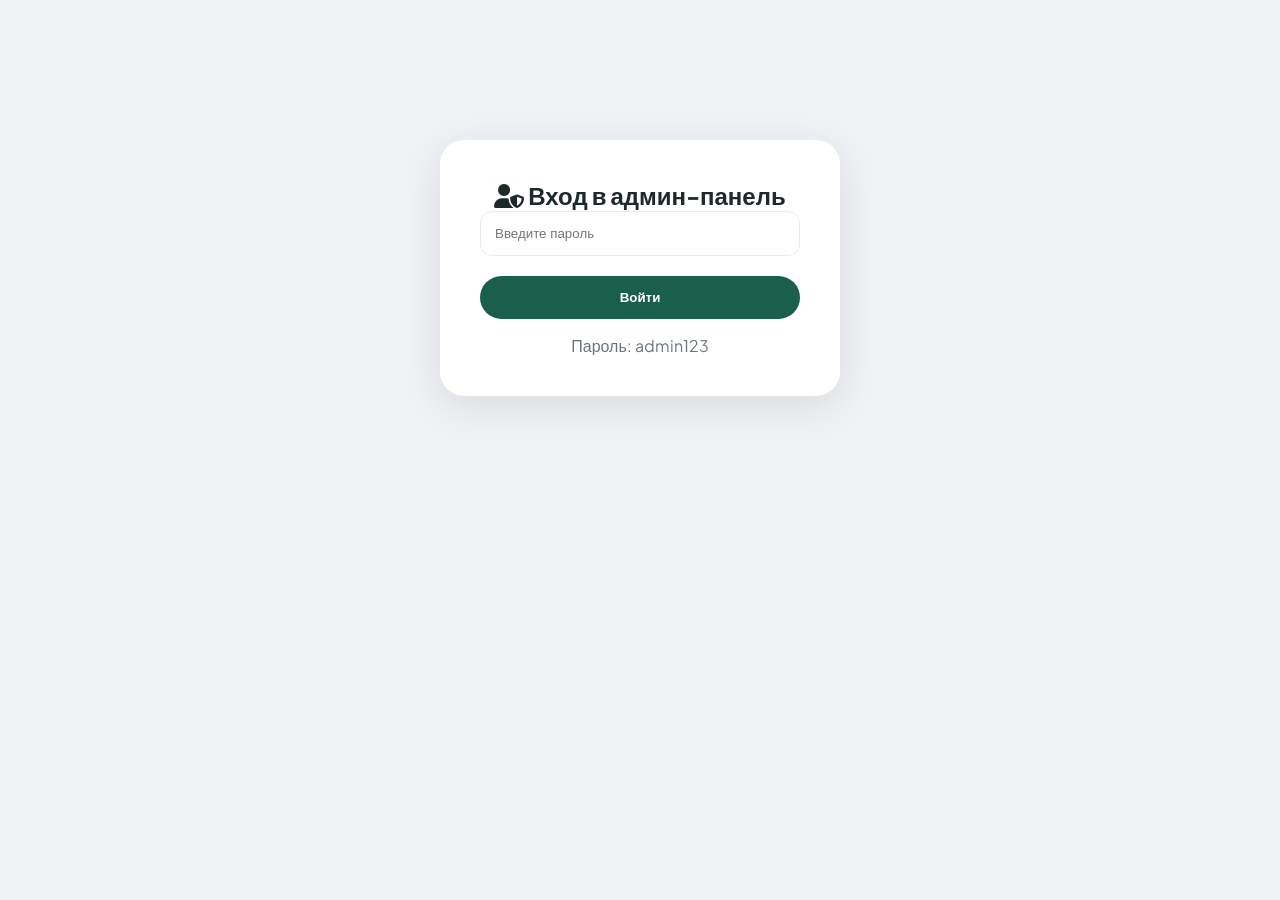
<file: admin.html>
<!DOCTYPE html>
<html lang="ru">
<head>
    <meta charset="UTF-8">
    <meta name="viewport" content="width=device-width, initial-scale=1.0">
    <title>Админ-панель WHIEDA VikVik</title>
    <link href="https://fonts.googleapis.com/css2?family=Plus+Jakarta+Sans:wght@300;400;500;600;700;800&display=swap" rel="stylesheet">
    <link rel="stylesheet" href="https://cdnjs.cloudflare.com/ajax/libs/font-awesome/6.0.0-beta3/css/all.min.css">
    <style>
        * { margin: 0; padding: 0; box-sizing: border-box; }
        body {
            font-family: 'Plus Jakarta Sans', sans-serif;
            background: #f0f2f5;
            color: #1e2a2a;
        }
        .admin-container { max-width: 1400px; margin: 0 auto; padding: 40px 24px; }
        .admin-header {
            display: flex;
            justify-content: space-between;
            align-items: center;
            margin-bottom: 32px;
            padding-bottom: 20px;
            border-bottom: 2px solid #e9ecef;
        }
        .admin-header h1 { font-size: 1.8rem; color: #1a5f4b; }
        .logout-btn {
            background: #e74c3c;
            color: white;
            border: none;
            padding: 10px 24px;
            border-radius: 50px;
            cursor: pointer;
            font-weight: 600;
        }
        .login-section {
            background: white;
            border-radius: 24px;
            padding: 40px;
            max-width: 400px;
            margin: 100px auto;
            text-align: center;
            box-shadow: 0 10px 40px rgba(0,0,0,0.1);
        }
        .login-section input {
            width: 100%;
            padding: 14px;
            border: 1px solid #e9ecef;
            border-radius: 12px;
            margin-bottom: 20px;
        }
        .login-section button {
            width: 100%;
            background: #1a5f4b;
            color: white;
            border: none;
            padding: 14px;
            border-radius: 50px;
            font-weight: 600;
            cursor: pointer;
        }
        .admin-panel { display: none; }
        
        .admin-tabs {
            display: flex;
            gap: 8px;
            margin-bottom: 24px;
            border-bottom: 2px solid #e9ecef;
            padding-bottom: 12px;
            flex-wrap: wrap;
        }
        .tab-btn {
            background: none;
            border: none;
            padding: 10px 24px;
            cursor: pointer;
            font-weight: 600;
            color: #6c757d;
            border-radius: 50px;
            transition: all 0.3s;
        }
        .tab-btn.active {
            background: #1a5f4b;
            color: white;
        }
        
        .tab-content { display: none; }
        .tab-content.active { display: block; }
        
        .admin-actions {
            display: flex;
            justify-content: space-between;
            margin-bottom: 24px;
            flex-wrap: wrap;
            gap: 16px;
        }
        .add-product-btn {
            background: #1a5f4b;
            color: white;
            border: none;
            padding: 12px 24px;
            border-radius: 50px;
            cursor: pointer;
        }
        
        .products-table, .users-table {
            background: white;
            border-radius: 20px;
            overflow-x: auto;
            box-shadow: 0 4px 12px rgba(0,0,0,0.05);
        }
        table { width: 100%; border-collapse: collapse; }
        th {
            background: #f8f9fa;
            padding: 16px;
            text-align: left;
            color: #1a5f4b;
        }
        td { padding: 16px; border-bottom: 1px solid #e9ecef; }
        .product-img { width: 50px; height: 50px; border-radius: 10px; object-fit: cover; }
        
        .edit-btn, .delete-btn, .view-btn {
            background: none;
            border: none;
            width: 32px;
            height: 32px;
            border-radius: 8px;
            cursor: pointer;
        }
        .edit-btn { color: #1a5f4b; }
        .delete-btn { color: #e74c3c; }
        .view-btn { color: #17a2b8; }
        
        .user-status {
            padding: 4px 8px;
            border-radius: 20px;
            font-size: 0.7rem;
            font-weight: 600;
        }
        .user-status.active { background: #d4edda; color: #155724; }
        .user-status.banned { background: #f8d7da; color: #721c24; }
        
        .modal {
            display: none;
            position: fixed;
            top: 0;
            left: 0;
            width: 100%;
            height: 100%;
            background: rgba(0,0,0,0.5);
            z-index: 1000;
            justify-content: center;
            align-items: center;
        }
        .modal-content {
            background: white;
            border-radius: 24px;
            max-width: 700px;
            width: 90%;
            max-height: 85vh;
            overflow-y: auto;
        }
        .modal-header {
            display: flex;
            justify-content: space-between;
            padding: 20px 24px;
            border-bottom: 1px solid #e9ecef;
        }
        .modal-body { padding: 24px; }
        .modal-footer {
            padding: 16px 24px;
            border-top: 1px solid #e9ecef;
            display: flex;
            justify-content: flex-end;
            gap: 12px;
        }
        .close-modal {
            background: none;
            border: none;
            font-size: 1.5rem;
            cursor: pointer;
        }
        
        .form-group { margin-bottom: 16px; }
        .form-group label { display: block; margin-bottom: 6px; font-weight: 500; }
        .form-group input, .form-group textarea, .form-group select {
            width: 100%;
            padding: 10px 14px;
            border: 1px solid #e9ecef;
            border-radius: 12px;
            font-family: inherit;
        }
        .form-row { display: grid; grid-template-columns: 1fr 1fr; gap: 16px; }
        
        /* Стили для вариантов товаров */
        .variants-section {
            background: #f8f9fa;
            border-radius: 16px;
            padding: 16px;
            margin-top: 16px;
        }
        .variants-header {
            display: flex;
            justify-content: space-between;
            align-items: center;
            margin-bottom: 12px;
        }
        .variant-item {
            background: white;
            border-radius: 12px;
            padding: 12px;
            margin-bottom: 12px;
            display: flex;
            gap: 12px;
            align-items: center;
            flex-wrap: wrap;
        }
        .variant-name {
            flex: 1;
            min-width: 120px;
        }
        .variant-name input {
            width: 100%;
            padding: 8px;
            border: 1px solid #e9ecef;
            border-radius: 8px;
        }
        .variant-price {
            width: 120px;
        }
        .variant-price input {
            width: 100%;
            padding: 8px;
            border: 1px solid #e9ecef;
            border-radius: 8px;
        }
        .variant-stock {
            width: 100px;
        }
        .variant-stock input {
            width: 100%;
            padding: 8px;
            border: 1px solid #e9ecef;
            border-radius: 8px;
        }
        .remove-variant {
            background: #e74c3c;
            color: white;
            border: none;
            width: 32px;
            height: 32px;
            border-radius: 8px;
            cursor: pointer;
        }
        .add-variant-btn {
            background: #1a5f4b;
            color: white;
            border: none;
            padding: 8px 16px;
            border-radius: 50px;
            cursor: pointer;
            margin-top: 12px;
        }
        
        .variant-tag {
            display: inline-block;
            background: #e9ecef;
            padding: 2px 8px;
            border-radius: 20px;
            font-size: 0.7rem;
            margin-right: 4px;
            margin-bottom: 4px;
        }
        
        .btn-primary { background: #1a5f4b; color: white; border: none; padding: 10px 20px; border-radius: 50px; cursor: pointer; }
        .btn-secondary { background: #e9ecef; border: none; padding: 10px 20px; border-radius: 50px; cursor: pointer; }
        
        .notification {
            position: fixed;
            bottom: 20px;
            right: 20px;
            background: #1a5f4b;
            color: white;
            padding: 12px 24px;
            border-radius: 50px;
            z-index: 1100;
        }
        
        .user-detail-card {
            background: #f8f9fa;
            border-radius: 16px;
            padding: 20px;
            margin-bottom: 20px;
        }
        
        @media (max-width: 768px) {
            .form-row { grid-template-columns: 1fr; }
            .admin-tabs { flex-wrap: wrap; }
            .variant-item { flex-direction: column; align-items: stretch; }
            .variant-name, .variant-price, .variant-stock { width: 100%; }
        }
    </style>
</head>
<body>
    <div class="admin-container">
        <div id="loginSection" class="login-section">
            <h2><i class="fas fa-user-shield"></i> Вход в админ-панель</h2>
            <input type="password" id="adminPassword" placeholder="Введите пароль">
            <button id="loginBtn">Войти</button>
            <p style="margin-top: 16px; color: #6c757d;">Пароль: admin123</p>
        </div>

        <div id="adminPanel" class="admin-panel">
            <div class="admin-header">
                <h1><i class="fas fa-store"></i> Управление WHIEDA VikVik</h1>
                <button class="logout-btn" id="logoutBtn"><i class="fas fa-sign-out-alt"></i> Выйти</button>
            </div>

            <div class="admin-tabs">
                <button class="tab-btn active" data-tab="products">📦 Товары</button>
                <button class="tab-btn" data-tab="users">👥 Пользователи</button>
                <button class="tab-btn" data-tab="notifications">📨 Рассылка</button>
            </div>

            <div id="productsTab" class="tab-content active">
                <div class="admin-actions">
                    <button class="add-product-btn" id="addProductBtn"><i class="fas fa-plus"></i> Добавить товар</button>
                </div>
                <div class="products-table">
                    <table>
                        <thead>
                            <tr><th>ID</th><th>Фото</th><th>Название</th><th>Категория</th><th>Цена</th><th>Варианты</th><th>Действия</th></tr>
                        </thead>
                        <tbody id="productsTableBody"></tbody>
                    </table>
                </div>
            </div>

            <div id="usersTab" class="tab-content">
                <div class="admin-actions">
                    <h3><i class="fas fa-users"></i> Все пользователи</h3>
                </div>
                <div class="users-table">
                    <table>
                        <thead>
                            <tr><th>ID</th><th>Имя / Дата рег.</th><th>Email</th><th>Телефон</th><th>Уведомлений</th><th>Статус</th><th>Действия</th></tr>
                        </thead>
                        <tbody id="adminUsersList"></tbody>
                    </table>
                </div>
            </div>

            <div id="notificationsTab" class="tab-content">
                <div class="admin-actions">
                    <h3><i class="fas fa-bell"></i> Создать рассылку</h3>
                </div>
                <div style="background: white; border-radius: 20px; padding: 24px;">
                    <div class="form-group">
                        <label>Тип уведомления</label>
                        <select id="notifType">
                            <option value="info">📢 Информация</option>
                            <option value="success">✅ Успех/Подтверждение</option>
                            <option value="warning">⚠️ Предупреждение</option>
                            <option value="discount">🏷️ Скидка/Акция</option>
                        </select>
                    </div>
                    <div class="form-group">
                        <label>Заголовок уведомления</label>
                        <input type="text" id="notifTitle" placeholder="Например: Скидка 20% на весь ассортимент!">
                    </div>
                    <div class="form-group">
                        <label>Текст уведомления</label>
                        <textarea id="notifMessage" rows="4" placeholder="Подробное описание акции или новости..."></textarea>
                    </div>
                    <div class="form-group">
                        <label>Получатели</label>
                        <select id="notifRecipients">
                            <option value="all">📨 Все пользователи</option>
                            <option value="active">✅ Только активные (не заблокированные)</option>
                            <option value="selected">👥 Выбранные пользователи (укажите ID через запятую)</option>
                        </select>
                    </div>
                    <div class="form-group" id="selectedUsersInput" style="display: none;">
                        <label>ID пользователей (через запятую)</label>
                        <input type="text" id="selectedUsersIds" placeholder="123, 456, 789">
                    </div>
                    <button class="btn-primary" id="sendNotificationBtn" style="width: 100%;">
                        <i class="fas fa-paper-plane"></i> Отправить рассылку
                    </button>
                </div>
                
                <div style="margin-top: 32px;">
                    <h3><i class="fas fa-history"></i> История отправленных уведомлений</h3>
                    <div id="sentNotificationsHistory" style="background: white; border-radius: 20px; padding: 20px; margin-top: 16px;">
                        <p style="text-align: center; color: #6c757d;">История будет появляться здесь после отправки</p>
                    </div>
                </div>
            </div>
        </div>
    </div>

    <!-- Модальное окно добавления/редактирования товара с вариантами -->
    <div id="productModal" class="modal">
        <div class="modal-content">
            <div class="modal-header">
                <h3 id="modalTitle">Добавить товар</h3>
                <button class="close-modal" id="closeModalBtn">&times;</button>
            </div>
            <div class="modal-body">
                <form id="productForm">
                    <input type="hidden" id="productId">
                    <div class="form-group"><label>Название *</label><input type="text" id="productName" required></div>
                    <div class="form-group"><label>Категория *</label><input type="text" id="productCategory" required></div>
                    <div class="form-group"><label>Краткое описание</label><input type="text" id="productShortDesc"></div>
                    <div class="form-group"><label>Полное описание *</label><textarea id="productFullDesc" rows="4" required></textarea></div>
                    <div class="form-row">
                        <div class="form-group"><label>Базовая цена *</label><input type="number" id="productPrice" required></div>
                        <div class="form-group"><label>Изображение URL</label><input type="text" id="productImage"></div>
                    </div>
                    <div class="form-group"><label>Галерея (URL через запятую)</label><textarea id="productGallery" rows="2"></textarea></div>
                    <div class="form-group"><label>Характеристики (построчно)</label><textarea id="productFeatures" rows="4"></textarea></div>
                    
                    <!-- Секция вариантов товара (цвет, размер и т.д.) -->
                    <div class="variants-section">
                        <div class="variants-header">
                            <h4><i class="fas fa-tags"></i> Варианты товара</h4>
                            <button type="button" class="add-variant-btn" id="addVariantBtn">
                                <i class="fas fa-plus"></i> Добавить вариант
                            </button>
                        </div>
                        <div id="variantsList"></div>
                        <p style="font-size: 0.7rem; color: #6c757d; margin-top: 8px;">
                            <i class="fas fa-info-circle"></i> Примеры: "Красный, XL", "Синий, M", "Зеленый, L"
                        </p>
                    </div>
                </form>
            </div>
            <div class="modal-footer">
                <button class="btn-secondary" id="cancelBtn">Отмена</button>
                <button class="btn-primary" id="saveBtn">Сохранить товар</button>
            </div>
        </div>
    </div>

    <div id="userViewModal" class="modal">
        <div class="modal-content">
            <div class="modal-header">
                <h3><i class="fas fa-user"></i> Данные пользователя</h3>
                <button class="close-modal" id="closeUserViewModal">&times;</button>
            </div>
            <div class="modal-body" id="userViewContent"></div>
            <div class="modal-footer">
                <button class="btn-secondary" id="closeUserViewBtn">Закрыть</button>
            </div>
        </div>
    </div>

    <script>
        // ========== КОНФИГУРАЦИЯ JSONBin.io ==========
        const JSONBIN_CONFIG = {
            PRODUCTS_BIN_ID: "69dd3d5daaba882197f5c316",
            USERS_BIN_ID: "69de7ba0856a68218933614c",
            API_KEY: "$2a$10$6y01Iebw0r.mdVsi896kWucQh1Fm.0WL0UDZMORskX/qjbrhRNwCK",
            BASE_URL: "https://api.jsonbin.io/v3/b"
        };

        let products = [];
        let usersCache = [];
        let isLoggedIn = false;
        let sentNotificationsHistory = [];
        let variantsArray = [];

        // ========== РАБОТА С ВАРИАНТАМИ ==========
        function renderVariantsList() {
            const container = document.getElementById('variantsList');
            if (!container) return;
            
            if (variantsArray.length === 0) {
                container.innerHTML = '<p style="text-align: center; color: #6c757d; padding: 20px;">Нет вариантов. Нажмите "Добавить вариант"</p>';
                return;
            }
            
            container.innerHTML = variantsArray.map((variant, index) => `
                <div class="variant-item" data-index="${index}">
                    <div class="variant-name">
                        <input type="text" placeholder="Название (цвет/размер)" value="${escapeHtml(variant.name)}" onchange="updateVariant(${index}, 'name', this.value)">
                    </div>
                    <div class="variant-price">
                        <input type="number" placeholder="Цена" value="${variant.price || ''}" onchange="updateVariant(${index}, 'price', this.value)">
                    </div>
                    <div class="variant-stock">
                        <input type="number" placeholder="Кол-во" value="${variant.stock || ''}" onchange="updateVariant(${index}, 'stock', this.value)">
                    </div>
                    <button class="remove-variant" onclick="removeVariant(${index})"><i class="fas fa-trash"></i></button>
                </div>
            `).join('');
        }
        
        function addVariant() {
            variantsArray.push({ name: '', price: '', stock: '' });
            renderVariantsList();
        }
        
        function updateVariant(index, field, value) {
            if (variantsArray[index]) {
                variantsArray[index][field] = value;
            }
        }
        
        function removeVariant(index) {
            variantsArray.splice(index, 1);
            renderVariantsList();
        }
        
        function loadVariantsFromProduct(product) {
            if (product.variants && product.variants.length) {
                variantsArray = [...product.variants];
            } else {
                variantsArray = [];
            }
            renderVariantsList();
        }

        // ========== РАБОТА С ТОВАРАМИ ==========
        async function loadProducts() {
            try {
                const response = await fetch(`${JSONBIN_CONFIG.BASE_URL}/${JSONBIN_CONFIG.PRODUCTS_BIN_ID}/latest`, {
                    headers: { 'X-Master-Key': JSONBIN_CONFIG.API_KEY }
                });
                const data = await response.json();
                products = data.record?.products || [];
                renderProductsTable();
            } catch (error) {
                console.error('Ошибка загрузки товаров:', error);
                products = [];
                renderProductsTable();
            }
        }

        async function saveProducts() {
            await fetch(`${JSONBIN_CONFIG.BASE_URL}/${JSONBIN_CONFIG.PRODUCTS_BIN_ID}`, {
                method: 'PUT',
                headers: {
                    'X-Master-Key': JSONBIN_CONFIG.API_KEY,
                    'Content-Type': 'application/json'
                },
                body: JSON.stringify({ products: products })
            });
        }

        function renderProductsTable() {
            const tbody = document.getElementById('productsTableBody');
            if (!tbody) return;
            
            tbody.innerHTML = products.map(p => `
                <tr>
                    <td>${p.id}</td>
                    <td><img class="product-img" src="${p.image}" onerror="this.src='https://placehold.co/50x50/e8f5e9/2e7d32?text=No'"></td>
                    <td><strong>${escapeHtml(p.name)}</strong><br><small>${escapeHtml(p.shortDescription || '')}</small></td>
                    <td>${p.category}</td>
                    <td>${p.price.toLocaleString()} ₽</td>
                    <td>
                        ${p.variants && p.variants.length ? 
                            p.variants.map(v => `<span class="variant-tag">${escapeHtml(v.name)}</span>`).join('') : 
                            '<span style="color:#6c757d;">—</span>'}
                    </td>
                    <td>
                        <button class="edit-btn" onclick="editProduct(${p.id})"><i class="fas fa-edit"></i></button>
                        <button class="delete-btn" onclick="deleteProduct(${p.id})"><i class="fas fa-trash"></i></button>
                    </td>
                </tr>
            `).join('');
        }

        function editProduct(id) {
            const p = products.find(p => p.id === id);
            if (p) {
                document.getElementById('modalTitle').innerHTML = 'Редактировать товар';
                document.getElementById('productId').value = p.id;
                document.getElementById('productName').value = p.name;
                document.getElementById('productCategory').value = p.category;
                document.getElementById('productShortDesc').value = p.shortDescription || '';
                document.getElementById('productFullDesc').value = p.fullDescription;
                document.getElementById('productPrice').value = p.price;
                document.getElementById('productImage').value = p.image || '';
                document.getElementById('productGallery').value = (p.gallery || []).join(', ');
                document.getElementById('productFeatures').value = (p.features || []).join('\n');
                
                // Загружаем варианты
                loadVariantsFromProduct(p);
                
                document.getElementById('productModal').style.display = 'flex';
            }
        }

        async function deleteProduct(id) {
            if (confirm('Удалить товар?')) {
                products = products.filter(p => p.id !== id);
                await saveProducts();
                renderProductsTable();
                showNotification('Товар удален');
            }
        }

        async function saveProduct() {
            const id = document.getElementById('productId').value;
            
            // Фильтруем пустые варианты
            const validVariants = variantsArray.filter(v => v.name.trim() !== '');
            
            const productData = {
                name: document.getElementById('productName').value,
                category: document.getElementById('productCategory').value,
                shortDescription: document.getElementById('productShortDesc').value,
                fullDescription: document.getElementById('productFullDesc').value,
                price: parseInt(document.getElementById('productPrice').value),
                image: document.getElementById('productImage').value || 'https://placehold.co/600x600/e8f5e9/2e7d32?text=Product',
                gallery: document.getElementById('productGallery').value.split(',').map(s => s.trim()).filter(s => s),
                features: document.getElementById('productFeatures').value.split('\n').filter(s => s.trim()),
                variants: validVariants
            };
            
            if (!productData.name || !productData.category || !productData.fullDescription || !productData.price) {
                alert('Заполните обязательные поля');
                return;
            }
            
            if (id) {
                const index = products.findIndex(p => p.id == id);
                if (index !== -1) {
                    products[index] = { ...products[index], ...productData, id: parseInt(id) };
                }
            } else {
                const newId = Math.max(...products.map(p => p.id), 0) + 1;
                products.push({ ...productData, id: newId });
            }
            
            await saveProducts();
            renderProductsTable();
            closeProductModal();
            showNotification('Товар сохранен');
        }

        function closeProductModal() {
            document.getElementById('productModal').style.display = 'none';
            document.getElementById('productForm').reset();
            document.getElementById('productId').value = '';
            variantsArray = [];
            renderVariantsList();
        }

        // ========== РАБОТА С ПОЛЬЗОВАТЕЛЯМИ ==========
        async function loadUsersFromCloud() {
            try {
                const response = await fetch(`${JSONBIN_CONFIG.BASE_URL}/${JSONBIN_CONFIG.USERS_BIN_ID}/latest`, {
                    headers: { 'X-Master-Key': JSONBIN_CONFIG.API_KEY }
                });
                const data = await response.json();
                usersCache = data.record?.users || [];
                renderUsersTable();
            } catch (error) {
                console.error('Ошибка загрузки пользователей:', error);
                usersCache = [];
                renderUsersTable();
            }
        }

        async function saveUsersToCloud() {
            await fetch(`${JSONBIN_CONFIG.BASE_URL}/${JSONBIN_CONFIG.USERS_BIN_ID}`, {
                method: 'PUT',
                headers: {
                    'X-Master-Key': JSONBIN_CONFIG.API_KEY,
                    'Content-Type': 'application/json'
                },
                body: JSON.stringify({ users: usersCache })
            });
        }

        function renderUsersTable() {
            const tbody = document.getElementById('adminUsersList');
            if (!tbody) return;
            
            tbody.innerHTML = usersCache.map(user => `
                <tr>
                    <td>${user.id}</td>
                    <td>
                        <strong>${escapeHtml(user.name)}</strong><br>
                        <small>${new Date(user.createdAt).toLocaleDateString()}</small>
                    </td>
                    <td>${user.email}</td>
                    <td>${user.phone}</td>
                    <td>${user.notifications?.length || 0}</td>
                    <td>
                        <span class="user-status ${user.isBanned ? 'banned' : 'active'}">
                            ${user.isBanned ? 'Заблокирован' : 'Активен'}
                        </span>
                    </td>
                    <td>
                        <button class="view-btn" onclick="viewUser(${user.id})" title="Просмотреть данные"><i class="fas fa-eye"></i></button>
                        <button class="edit-btn" onclick="toggleBanUser(${user.id}, ${!user.isBanned})" title="${user.isBanned ? 'Разблокировать' : 'Заблокировать'}">
                            <i class="fas fa-${user.isBanned ? 'check' : 'ban'}"></i>
                        </button>
                        <button class="delete-btn" onclick="deleteUserAccount(${user.id})" title="Удалить аккаунт"><i class="fas fa-trash"></i></button>
                    </td>
                </tr>
            `).join('');
        }

        async function viewUser(userId) {
            await loadUsersFromCloud();
            const user = usersCache.find(u => u.id === userId);
            if (user) {
                const content = document.getElementById('userViewContent');
                content.innerHTML = `
                    <div class="user-detail-card">
                        <h4><i class="fas fa-user-circle"></i> Основная информация</h4>
                        <p><strong>ID:</strong> ${user.id}</p>
                        <p><strong>Имя:</strong> ${escapeHtml(user.name)}</p>
                        <p><strong>Email:</strong> ${user.email}</p>
                        <p><strong>Телефон:</strong> ${user.phone}</p>
                        <p><strong>Дата регистрации:</strong> ${new Date(user.createdAt).toLocaleString()}</p>
                        <p><strong>Статус:</strong> ${user.isBanned ? 'Заблокирован' : 'Активен'}</p>
                    </div>
                    <div class="user-detail-card">
                        <h4><i class="fas fa-lock"></i> Данные для входа</h4>
                        <p><strong>Пароль (в открытом виде):</strong></p>
                        <div class="password-view">${atob(user.password)}</div>
                    </div>
                    <div class="user-detail-card">
                        <h4><i class="fas fa-bell"></i> Уведомления (${(user.notifications || []).length})</h4>
                        ${(user.notifications || []).length === 0 ? '<p>Нет уведомлений</p>' : 
                            (user.notifications || []).slice(0, 5).map(n => `
                                <div style="padding: 8px 0; border-bottom: 1px solid #e9ecef;">
                                    <strong>${escapeHtml(n.title)}</strong><br>
                                    <small>${escapeHtml(n.message)}</small><br>
                                    <span style="font-size: 0.7rem; color: #6c757d;">${new Date(n.createdAt).toLocaleString()}</span>
                                </div>
                            `).join('')
                        }
                    </div>
                `;
                document.getElementById('userViewModal').style.display = 'flex';
            }
        }

        async function toggleBanUser(userId, isBanned) {
            await loadUsersFromCloud();
            const index = usersCache.findIndex(u => u.id === userId);
            if (index !== -1) {
                usersCache[index].isBanned = isBanned;
                await saveUsersToCloud();
                renderUsersTable();
                showNotification(isBanned ? 'Пользователь заблокирован' : 'Пользователь разблокирован');
            }
        }

        async function deleteUserAccount(userId) {
            if (confirm('Удалить аккаунт пользователя? Все данные будут потеряны!')) {
                await loadUsersFromCloud();
                usersCache = usersCache.filter(u => u.id !== userId);
                await saveUsersToCloud();
                renderUsersTable();
                showNotification('Пользователь удален');
            }
        }

        // ========== РАССЫЛКА ==========
        async function sendNotificationToAll(notification, onlyActive = true) {
            await loadUsersFromCloud();
            let sentCount = 0;
            
            for (const user of usersCache) {
                if (!onlyActive || !user.isBanned) {
                    if (!user.notifications) {
                        user.notifications = [];
                    }
                    user.notifications.unshift({
                        id: Date.now() + sentCount,
                        title: notification.title,
                        message: notification.message,
                        type: notification.type,
                        isRead: false,
                        createdAt: new Date().toISOString()
                    });
                    sentCount++;
                }
            }
            
            await saveUsersToCloud();
            return sentCount;
        }

        async function sendNotificationToSelected(notification, userIds) {
            await loadUsersFromCloud();
            let sentCount = 0;
            
            for (const userId of userIds) {
                const index = usersCache.findIndex(u => u.id === userId);
                if (index !== -1) {
                    if (!usersCache[index].notifications) {
                        usersCache[index].notifications = [];
                    }
                    usersCache[index].notifications.unshift({
                        id: Date.now() + sentCount,
                        title: notification.title,
                        message: notification.message,
                        type: notification.type,
                        isRead: false,
                        createdAt: new Date().toISOString()
                    });
                    sentCount++;
                }
            }
            
            await saveUsersToCloud();
            return sentCount;
        }

        async function sendBroadcast() {
            const type = document.getElementById('notifType').value;
            const title = document.getElementById('notifTitle').value.trim();
            const message = document.getElementById('notifMessage').value.trim();
            const recipients = document.getElementById('notifRecipients').value;
            
            if (!title || !message) {
                alert('Заполните заголовок и текст уведомления');
                return;
            }
            
            const notification = { title, message, type };
            let sentCount = 0;
            let recipientText = '';
            
            if (recipients === 'all') {
                sentCount = await sendNotificationToAll(notification, false);
                recipientText = 'всем пользователям';
            } else if (recipients === 'active') {
                sentCount = await sendNotificationToAll(notification, true);
                recipientText = 'активным пользователям';
            } else if (recipients === 'selected') {
                const idsText = document.getElementById('selectedUsersIds').value;
                const userIds = idsText.split(',').map(id => parseInt(id.trim())).filter(id => !isNaN(id));
                if (userIds.length === 0) {
                    alert('Введите ID пользователей');
                    return;
                }
                sentCount = await sendNotificationToSelected(notification, userIds);
                recipientText = `${userIds.length} пользователям (отправлено: ${sentCount})`;
            }
            
            sentNotificationsHistory.unshift({
                id: Date.now(),
                type,
                title,
                message,
                recipients: recipientText,
                sentCount,
                createdAt: new Date().toLocaleString()
            });
            renderSentHistory();
            localStorage.setItem('whieda_notifications_history', JSON.stringify(sentNotificationsHistory));
            
            showNotification(`✅ Рассылка отправлена! Получили: ${sentCount} пользователей`);
            
            document.getElementById('notifTitle').value = '';
            document.getElementById('notifMessage').value = '';
            document.getElementById('selectedUsersIds').value = '';
        }

        function renderSentHistory() {
            const container = document.getElementById('sentNotificationsHistory');
            if (!container) return;
            
            if (sentNotificationsHistory.length === 0) {
                container.innerHTML = '<p style="text-align: center; color: #6c757d;">История будет появляться здесь после отправки</p>';
                return;
            }
            
            container.innerHTML = sentNotificationsHistory.map(item => `
                <div style="padding: 16px; border-bottom: 1px solid #e9ecef;">
                    <div style="display: flex; justify-content: space-between; align-items: center; margin-bottom: 8px;">
                        <strong>${item.createdAt}</strong>
                        <span style="background: #e9ecef; padding: 2px 8px; border-radius: 20px; font-size: 0.7rem;">${item.recipients}</span>
                    </div>
                    <div style="font-weight: 600;">${escapeHtml(item.title)}</div>
                    <div style="color: #6c757d; font-size: 0.85rem;">${escapeHtml(item.message)}</div>
                    <div style="margin-top: 8px; font-size: 0.7rem; color: #1a5f4b;">Отправлено: ${item.sentCount} пользователей</div>
                </div>
            `).join('');
        }

        // ========== ВСПОМОГАТЕЛЬНЫЕ ФУНКЦИИ ==========
        function escapeHtml(text) {
            if (!text) return '';
            const div = document.createElement('div');
            div.textContent = text;
            return div.innerHTML;
        }

        function showNotification(text) {
            const notif = document.createElement('div');
            notif.className = 'notification';
            notif.textContent = text;
            document.body.appendChild(notif);
            setTimeout(() => notif.remove(), 2000);
        }

        function initTabs() {
            const tabs = document.querySelectorAll('.tab-btn');
            tabs.forEach(tab => {
                tab.addEventListener('click', () => {
                    const tabName = tab.dataset.tab;
                    document.querySelectorAll('.tab-btn').forEach(t => t.classList.remove('active'));
                    tab.classList.add('active');
                    document.querySelectorAll('.tab-content').forEach(content => content.classList.remove('active'));
                    document.getElementById(`${tabName}Tab`).classList.add('active');
                    
                    if (tabName === 'users') loadUsersFromCloud();
                });
            });
        }

        // ========== АВТОРИЗАЦИЯ ==========
        function checkAuth() {
            if (isLoggedIn) {
                document.getElementById('loginSection').style.display = 'none';
                document.getElementById('adminPanel').style.display = 'block';
                loadProducts();
                loadUsersFromCloud();
                initTabs();
                
                const savedHistory = localStorage.getItem('whieda_notifications_history');
                if (savedHistory) {
                    sentNotificationsHistory = JSON.parse(savedHistory);
                    renderSentHistory();
                }
            } else {
                document.getElementById('loginSection').style.display = 'block';
                document.getElementById('adminPanel').style.display = 'none';
            }
        }

        document.addEventListener('DOMContentLoaded', () => {
            if (sessionStorage.getItem('admin_logged_in') === 'true') {
                isLoggedIn = true;
            }
            checkAuth();

            document.getElementById('loginBtn').onclick = () => {
                const pass = document.getElementById('adminPassword').value;
                if (pass === 'admin123') {
                    isLoggedIn = true;
                    sessionStorage.setItem('admin_logged_in', 'true');
                    checkAuth();
                } else {
                    alert('Неверный пароль');
                }
            };

            document.getElementById('logoutBtn').onclick = () => {
                isLoggedIn = false;
                sessionStorage.removeItem('admin_logged_in');
                checkAuth();
            };

            document.getElementById('addProductBtn').onclick = () => {
                document.getElementById('modalTitle').innerHTML = 'Добавить товар';
                document.getElementById('productForm').reset();
                document.getElementById('productId').value = '';
                variantsArray = [];
                renderVariantsList();
                document.getElementById('productModal').style.display = 'flex';
            };

            document.getElementById('saveBtn').onclick = saveProduct;
            document.getElementById('cancelBtn').onclick = closeProductModal;
            document.getElementById('closeModalBtn').onclick = closeProductModal;
            document.getElementById('addVariantBtn').onclick = addVariant;
            
            document.getElementById('closeUserViewBtn').onclick = () => {
                document.getElementById('userViewModal').style.display = 'none';
            };
            document.getElementById('closeUserViewModal').onclick = () => {
                document.getElementById('userViewModal').style.display = 'none';
            };
            
            document.getElementById('sendNotificationBtn').onclick = sendBroadcast;
            
            document.getElementById('notifRecipients').onchange = function() {
                const selectedInput = document.getElementById('selectedUsersInput');
                selectedInput.style.display = this.value === 'selected' ? 'block' : 'none';
            };
            
            window.onclick = (e) => {
                if (e.target.classList.contains('modal')) {
                    closeProductModal();
                    document.getElementById('userViewModal').style.display = 'none';
                }
            };
        });
    </script>
</body>
</html>
</file>
